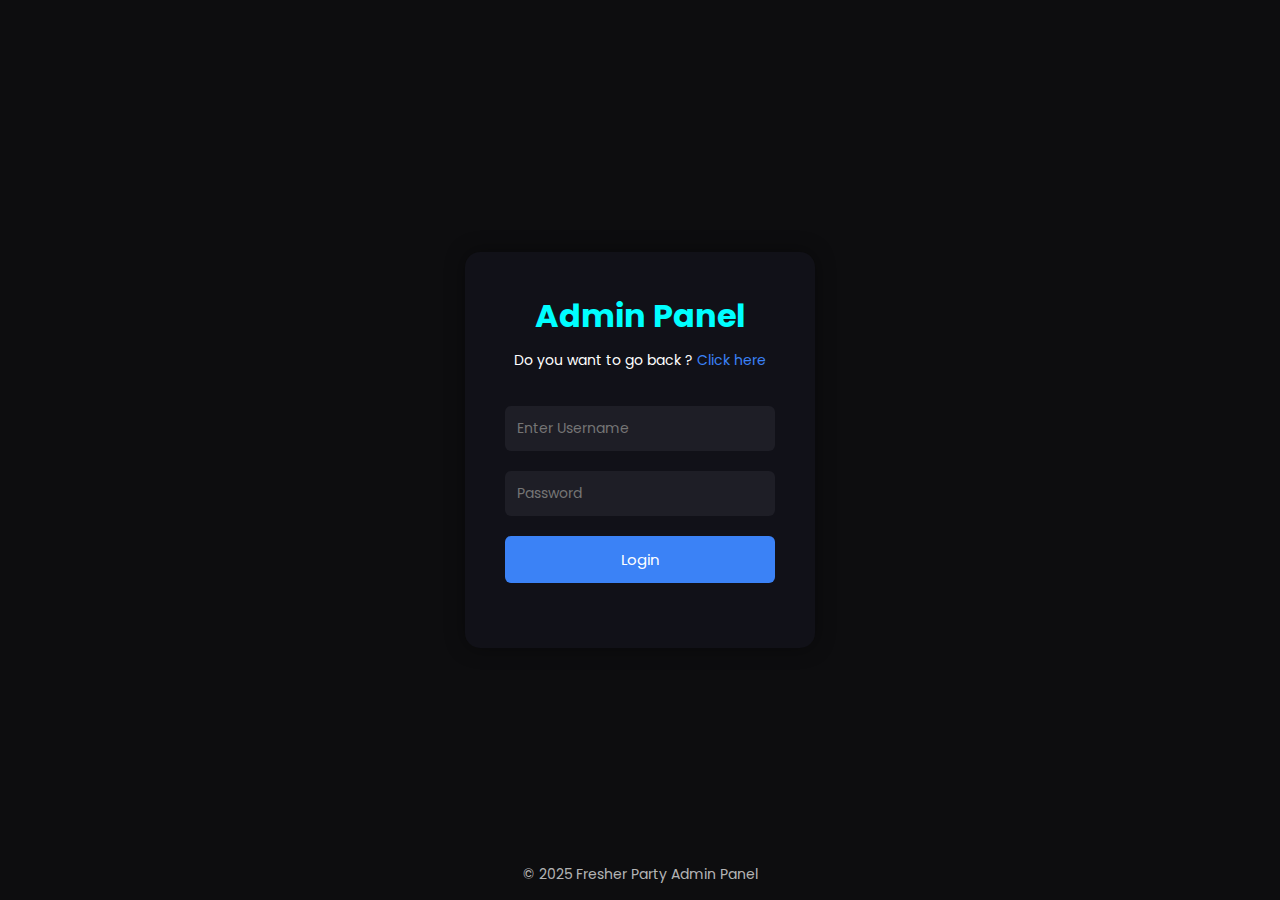
<file: login.html>
<!DOCTYPE html>
<html lang="en">
  <head>
    <meta charset="UTF-8" />
    <meta name="viewport" content="width=device-width, initial-scale=1.0" />
    <title>Admin Login | Fresher Party</title>
    <style>
      @import url("https://fonts.googleapis.com/css2?family=Michroma&family=Poppins:wght@300;400;500;600&display=swap");

      * {
        margin: 0;
        padding: 0;
        box-sizing: border-box;
        font-family: "Poppins", Arial, sans-serif;
      }

      body {
        display: flex;
        height: 100vh;
        color: #fff;
        background: #0d0d0f;
        align-items: center;
        justify-content: center;
        flex-direction: column;
      }

      .login-box {
        background: #111118;
        border-radius: 15px;
        box-shadow: 0 0 20px rgba(0, 0, 0, 0.4);
        max-width: 350px;
        width: 100%;
        padding: 40px;
        text-align: center;
      }

      .login-box h1 {
        color: aqua;
        margin-bottom: 10px;
        /* font-family: "Michroma", sans-serif; */
      }

      .login-box p {
        font-size: 14px;
        margin-bottom: 25px;
      }

      .login-box a {
        color: #3b82f6;
        text-decoration: none;
      }

      input {
        width: 100%;
        padding: 12px;
        margin: 10px 0;
        border: none;
        border-radius: 6px;
        background: #1e1e26;
        color: #fff;
        font-size: 14px;
        outline: none;
      }

      button {
        width: 100%;
        padding: 12px;
        background: #3b82f6;
        border: none;
        border-radius: 6px;
        color: #fff;
        font-size: 15px;
        cursor: pointer;
        margin-top: 10px;
        transition: background 0.3s ease;
      }

      button:hover {
        background: #2563eb;
      }

      footer {
        position: absolute;
        bottom: 15px;
        font-size: 14px;
        color: rgba(255, 255, 255, 0.7);
        text-align: center;
      }

      .error {
        color: #ff6b6b;
        font-size: 14px;
        margin-top: 10px;
      }

      @media (max-width: 768px) {
        body {
          padding: 20px;
        }
        .login-box {
          padding: 25px;
        }
      }
    </style>
  </head>
  <body>
    <div class="login-box" id="login-form">
      <h1>Admin Panel</h1>
      <p>
        Do you want to go back ?
        <a href="index.html">Click here</a>
      </p>
      <input type="text" id="username" placeholder="Enter Username" />
      <input type="password" id="password" placeholder="Password" />
      <button id="loginBtn">Login</button>
      <p class="error" id="errorMsg"></p>
    </div>

    <footer>© 2025 Fresher Party Admin Panel</footer>

    <script>
      const loginBtn = document.getElementById("loginBtn");
      const errorMsg = document.getElementById("errorMsg");

      loginBtn.addEventListener("click", () => {
        const user = document.getElementById("username").value.trim();
        const pass = document.getElementById("password").value.trim();

<<<<<<< HEAD
        if (user === ADMIN_USER && pass === ADMIN_PASS) {
          // localStorage.setItem("isAdmin", "true");
          window.location.href = "Admin.html"; // Redirect to admin dashboard
        } else {
          errorMsg.textContent = "Invalid username or password!";
        }
=======
        db.ref("adminPin")
          .get()
          .then((snapshot) => {
            if (snapshot.val() === enteredPin) {
              localStorage.setItem("isAdmin", "true");
              window.location.href = "admin.html";
            } else {
              errorMsg.textContent = "Invalid PIN!";
            }
          });
>>>>>>> b97bc0d (added speaking)
      });
    </script>
  </body>
</html>
</file>
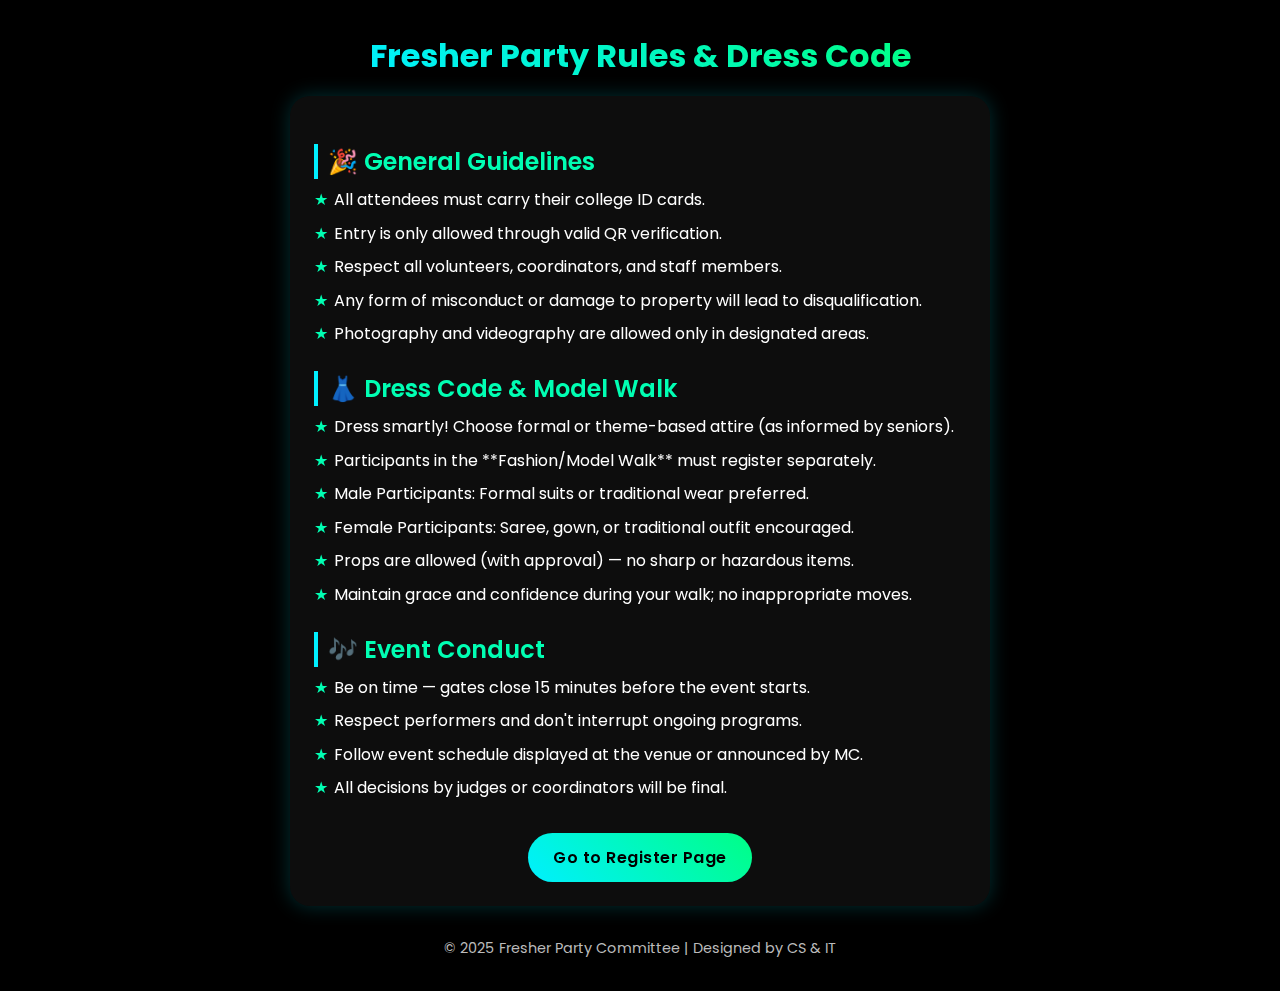
<file: rules.html>
<!DOCTYPE html>
<html lang="en">
<head>
  <meta charset="UTF-8" />
  <meta name="viewport" content="width=device-width, initial-scale=1.0" />
  <title>Fresher Party Guidelines</title>

  <link rel="stylesheet" href="https://fonts.googleapis.com/css2?family=Poppins:wght@300;400;600&display=swap" />

  <style>
    * { margin:0; padding:0; box-sizing:border-box; font-family:'Poppins',sans-serif; }
    body {
      background: #000;
      color: #fff;
      min-height: 100vh;
      display: flex;
      flex-direction: column;
      align-items: center;
      justify-content: flex-start;
      padding: 2rem 1rem;
    }
    h1 {
      font-size: 2rem;
      margin-bottom: 1rem;
      background: linear-gradient(45deg, #00f0ff, #00ff85);
      -webkit-background-clip: text;
      -webkit-text-fill-color: transparent;
      text-align: center;
    }
    .rules-container {
      background: rgba(255, 255, 255, 0.05);
      border-radius: 20px;
      padding: 1.5rem;
      width: 100%;
      max-width: 700px;
      backdrop-filter: blur(10px);
      box-shadow: 0 0 20px rgba(0, 240, 255, 0.2);
      animation: fadeIn 1s ease-in;
    }
    h2 {
      margin-top: 1.5rem;
      color: #00ffb3;
      font-weight: 600;
      border-left: 4px solid #00f0ff;
      padding-left: 10px;
    }
    ul {
      margin-top: 0.5rem;
      list-style: none;
    }
    ul li {
      margin: 8px 0;
      padding-left: 20px;
      position: relative;
      line-height: 1.6;
    }
    ul li::before {
      content: "★";
      position: absolute;
      left: 0;
      color: #00ffb3;
    }
    .btn-container {
      margin-top: 2rem;
      text-align: center;
    }
    a.btn {
      display: inline-block;
      background: linear-gradient(45deg, #00f0ff, #00ff85);
      color: #000;
      padding: 12px 25px;
      border-radius: 30px;
      text-decoration: none;
      font-weight: 600;
      letter-spacing: 0.5px;
      transition: all 0.3s;
    }
    a.btn:hover {
      transform: scale(1.05);
      box-shadow: 0 0 20px #00f0ff;
    }
    footer {
      margin-top: 2rem;
      font-size: 0.9rem;
      color: #bbb;
      text-align: center;
    }
    @keyframes fadeIn {
      from { opacity: 0; transform: translateY(20px); }
      to { opacity: 1; transform: translateY(0); }
    }
  </style>
</head>
<body>
  <h1>Fresher Party Rules & Dress Code</h1>

  <div class="rules-container">
    <h2>🎉 General Guidelines</h2>
    <ul>
      <li>All attendees must carry their college ID cards.</li>
      <li>Entry is only allowed through valid QR verification.</li>
      <li>Respect all volunteers, coordinators, and staff members.</li>
      <li>Any form of misconduct or damage to property will lead to disqualification.</li>
      <li>Photography and videography are allowed only in designated areas.</li>
    </ul>

    <h2>👗 Dress Code & Model Walk</h2>
    <ul>
      <li>Dress smartly! Choose formal or theme-based attire (as informed by seniors).</li>
      <li>Participants in the **Fashion/Model Walk** must register separately.</li>
      <li>Male Participants: Formal suits or traditional wear preferred.</li>
      <li>Female Participants: Saree, gown, or traditional outfit encouraged.</li>
      <li>Props are allowed (with approval) — no sharp or hazardous items.</li>
      <li>Maintain grace and confidence during your walk; no inappropriate moves.</li>
    </ul>

    <h2>🎶 Event Conduct</h2>
    <ul>
      <li>Be on time — gates close 15 minutes before the event starts.</li>
      <li>Respect performers and don't interrupt ongoing programs.</li>
      <li>Follow event schedule displayed at the venue or announced by MC.</li>
      <li>All decisions by judges or coordinators will be final.</li>
    </ul>

    <div class="btn-container">
      <a href="index.html" class="btn">Go to Register Page</a>
    </div>
  </div>

  <footer>© 2025 Fresher Party Committee | Designed by CS & IT</footer>
</body>
</html>
</file>
